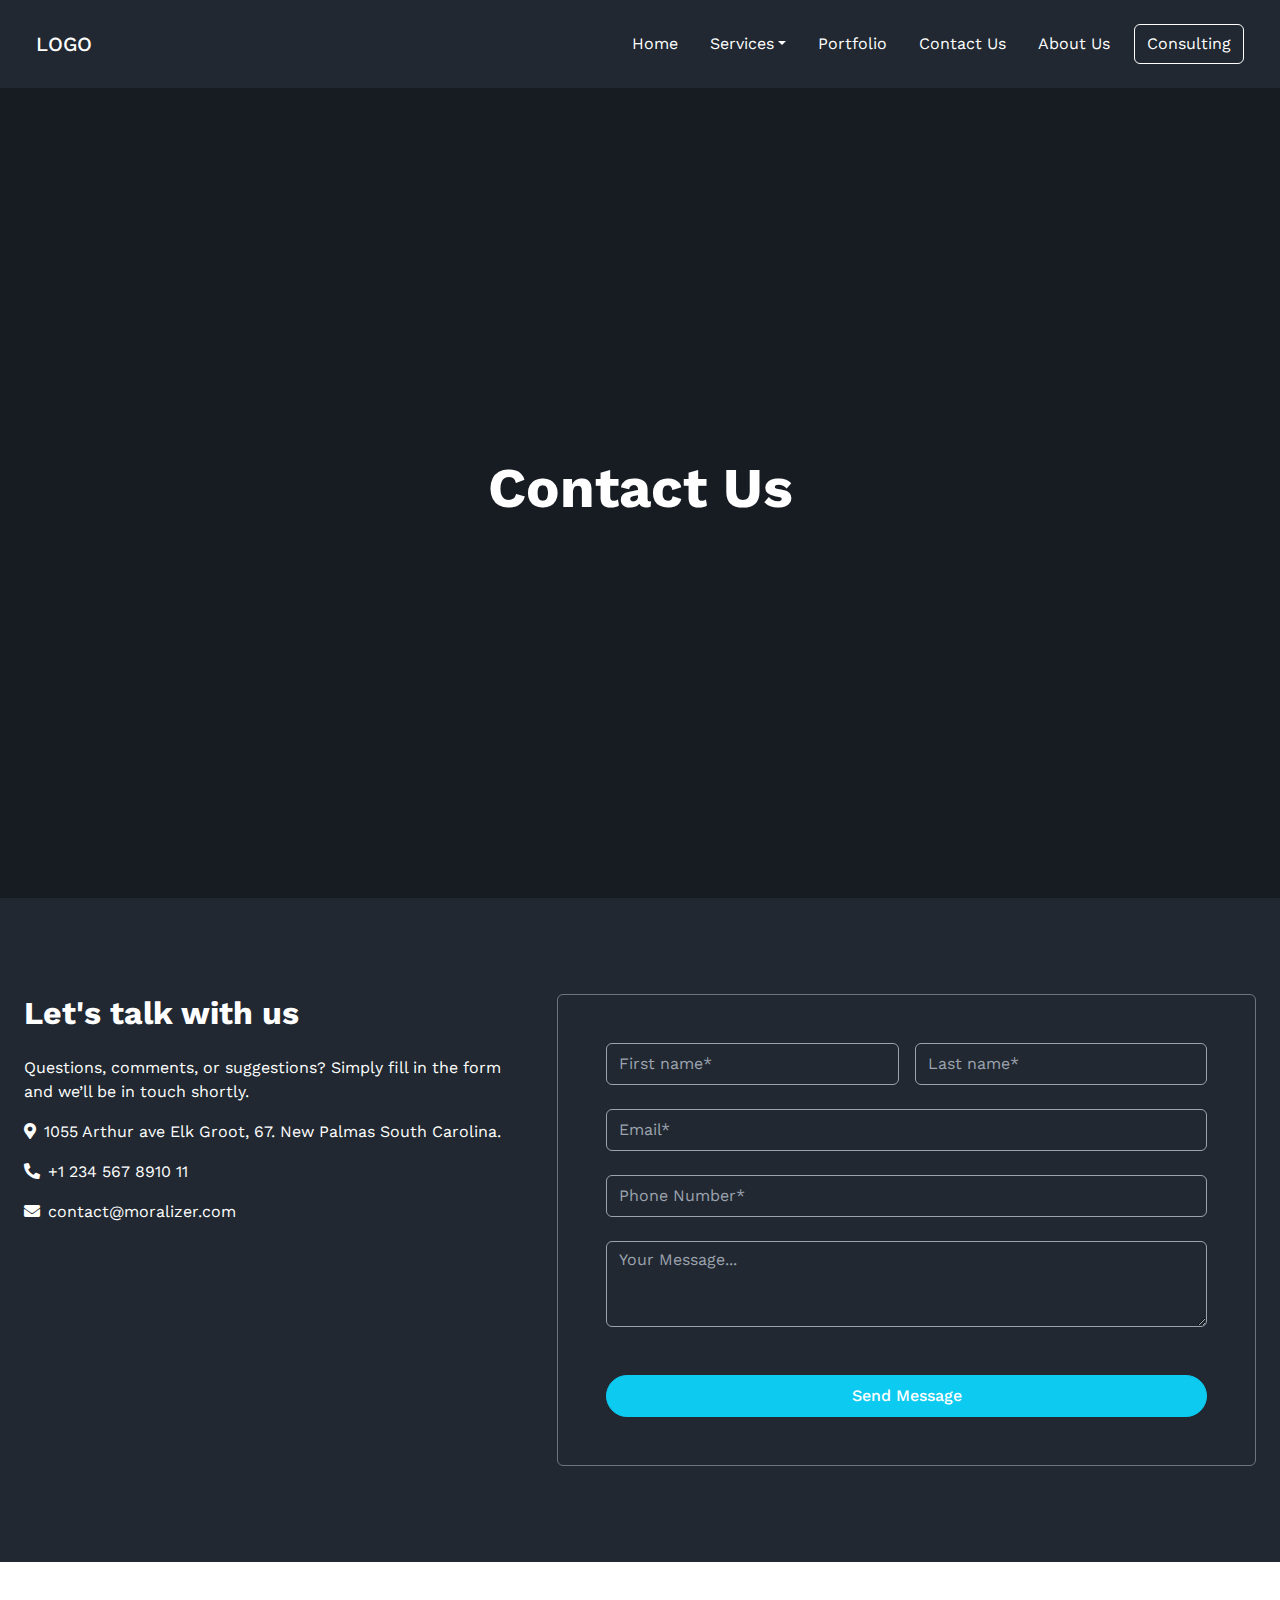
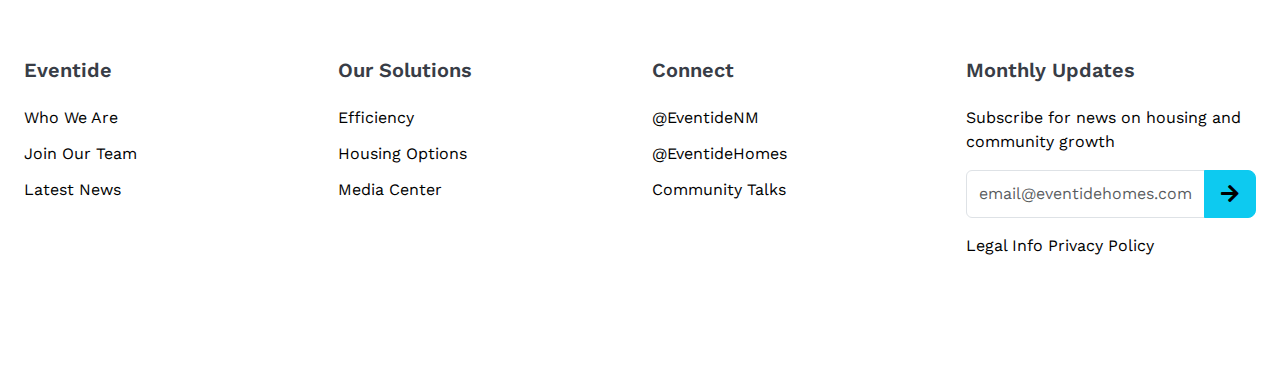
<file: pages/contact-us/contact-us.html>
<!DOCTYPE html>
<html lang="en">
  <head>
    <meta charset="UTF-8" />
    <meta name="viewport" content="width=device-width, initial-scale=1.0" />
    <title>Contact Us</title>
    <!-- font awesome icon cdn -->
    <link href="https://cdnjs.cloudflare.com/ajax/libs/font-awesome/5.13.0/css/all.min.css" rel="stylesheet" />
    <!-- bootstrap css cdn -->
    <link
      href="https://cdn.jsdelivr.net/npm/bootstrap@5.3.3/dist/css/bootstrap.min.css"
      rel="stylesheet"
      integrity="sha384-QWTKZyjpPEjISv5WaRU9OFeRpok6YctnYmDr5pNlyT2bRjXh0JMhjY6hW+ALEwIH"
      crossorigin="anonymous"
    />
    <!-- vanilla css -->
    <link rel="stylesheet" href="/style.css" />
    <link rel="stylesheet" href="/styles/contact-us.css" />
  </head>
  <body>
    <main>
      <!-- navbar section starts -->
      <header class="container-xxl my-lg-3 px-lg-4">
        <nav class="navbar navbar-expand-lg" id="nav-container">
          <div class="container-fluid">
            <a class="navbar-brand text-white fw-medium" href="/index.html">LOGO</a>
            <button
              class="navbar-toggler"
              type="button"
              data-bs-toggle="collapse"
              data-bs-target="#navbarNavDropdown"
              aria-controls="navbarNavDropdown"
              aria-expanded="false"
              aria-label="Toggle navigation"
            >
              <span class="navbar-toggler-icon"></span>
            </button>
            <div class="collapse navbar-collapse justify-content-end text-white" id="navbarNavDropdown">
              <ul class="navbar-nav gap-lg-3">
                <li class="nav-item">
                  <a class="nav-link" aria-current="page" href="/index.html">Home</a>
                </li>
                <li class="nav-item dropdown">
                  <a class="nav-link dropdown-toggle" href="#" role="button" data-bs-toggle="dropdown" aria-expanded="false">Services</a>
                  <ul class="dropdown-menu">
                    <li><a class="dropdown-item" href="/pages/services/including-design.html">Including Design</a></li>
                    <li><a class="dropdown-item" href="/pages/services/construction.html">Construction</a></li>
                    <li><a class="dropdown-item" href="/pages/services//project-management.html">Project Management</a></li>
                    <li><a class="dropdown-item" href="/pages/services//consulting-service.html">Consulting Service</a></li>
                  </ul>
                </li>
                <li class="nav-item">
                  <a class="nav-link" href="#">Portfolio</a>
                </li>
                <li class="nav-item">
                  <a class="nav-link" href="#">Contact Us</a>
                </li>
                <li class="nav-item">
                  <a class="nav-link" href="#">About Us</a>
                </li>
                <button style="width: fit-content" class="btn text-white border-1 border-white">Consulting</button>
              </ul>
            </div>
          </div>
        </nav>
      </header>
      <!-- navbar section ends -->

      <!-- banner section starts -->
      <section>
        <div id="contact-banner">
          <div class="d-flex align-items-center h-100 justify-content-center">
            <h1 class="display-4 fw-bold">Contact Us</h1>
          </div>
        </div>
      </section>
      <!-- navbar section ends -->

      <!-- contact us section starts -->
      <section class="container-xxl custom-py px-lg-4">
        <div class="row gx-5 gy-4">
          <div class="col-12 col-lg-5">
            <h2 class="fw-bold pb-2 pb-lg-3">Let's talk with us</h2>
            <p>Questions, comments, or suggestions? Simply fill in the form and we’ll be in touch shortly.</p>
            <div class="d-flex gap-2">
              <span>
                <i class="fas fa-map-marker-alt"></i>
              </span>
              <p>1055 Arthur ave Elk Groot, 67. New Palmas South Carolina.</p>
            </div>
            <div class="d-flex gap-2 pb-3">
              <span>
                <i class="fas fa-phone-alt"></i>
              </span>
              <a class="text-decoration-none text-white" href="tel:+1 234 567 8910 11">+1 234 567 8910 11</a>
            </div>
            <div class="d-flex gap-2">
              <span>
                <i class="fas fa-envelope"></i>
              </span>
              <a class="text-decoration-none text-white" href="mailto:contact@moralizer.com">contact@moralizer.com</a>
            </div>
          </div>
          <div class="col-12 col-lg-7">
            <div class="border rounded-2 border-secondary p-3 p-lg-5 contact-us">
              <div class="row row-cols-1 row-cols-md-2 mb-3 mb-lg-4 g-3">
                <div class="col">
                  <input type="text" class="form-control py-lg-2" placeholder="First name*" aria-label="First name" />
                </div>
                <div class="col">
                  <input type="text" class="form-control py-lg-2" placeholder="Last name*" aria-label="Last name" />
                </div>
              </div>
              <div class="mb-3 mb-lg-4">
                <input type="email" class="form-control py-lg-2" placeholder="Email*" />
              </div>
              <div class="mb-3 mb-lg-4">
                <input type="number" class="form-control py-lg-2" placeholder="Phone Number*" />
              </div>
              <div class="mb-4 mb-lg-5">
                <textarea class="form-control" placeholder="Your Message..." id="exampleFormControlTextarea1" rows="3"></textarea>
              </div>
              <button class="btn btn-info text-white w-100 rounded-pill py-lg-2 fw-medium">Send Message</button>
            </div>
          </div>
        </div>
      </section>
      <!-- contact us section ends -->

      <!-- footer section starts -->
      <footer id="footer-container">
        <div class="container-xxl custom-py px-lg-4">
          <div class="row gy-3 row-cols-2 row-cols-lg-4 justify-content-between">
            <div class="col">
              <h5 class="fw-semibold mb-4">Eventide</h5>
              <ul class="list-unstyled">
                <li>
                  <a href="#">Who We Are</a>
                </li>
                <li>
                  <a href="#">Join Our Team</a>
                </li>
                <li>
                  <a href="#">Latest News</a>
                </li>
              </ul>
            </div>
            <div class="col">
              <h5 class="fw-semibold mb-4">Our Solutions</h5>
              <ul class="list-unstyled">
                <li>
                  <a href="#">Efficiency</a>
                </li>
                <li>
                  <a href="#"> Housing Options</a>
                </li>
                <li>
                  <a href="#"> Media Center</a>
                </li>
              </ul>
            </div>
            <div class="col">
              <h5 class="fw-semibold mb-4">Connect</h5>
              <ul class="list-unstyled">
                <li>
                  <a href="#">@EventideNM</a>
                </li>
                <li>
                  <a href="#">@EventideHomes</a>
                </li>
                <li>
                  <a href="#">Community Talks</a>
                </li>
              </ul>
            </div>
            <div class="col">
              <h5 class="fw-semibold mb-4">Monthly Updates</h5>
              <p>Subscribe for news on housing and community growth</p>
              <div class="input-group mb-3">
                <input type="text" class="form-control" placeholder="email@eventidehomes.com" aria-label="Recipient's username" aria-describedby="button-addon2" />
                <button class="btn btn-info btn-lg" type="button" id="button-addon2"><i class="fas fa-arrow-right"></i></button>
              </div>
              <p>Legal Info Privacy Policy</p>
            </div>
          </div>
        </div>
      </footer>
      <!-- footer section ends -->
    </main>
    <!-- bootstrap js cdn -->
    <script
      src="https://cdn.jsdelivr.net/npm/bootstrap@5.3.3/dist/js/bootstrap.bundle.min.js"
      integrity="sha384-YvpcrYf0tY3lHB60NNkmXc5s9fDVZLESaAA55NDzOxhy9GkcIdslK1eN7N6jIeHz"
      crossorigin="anonymous"
    ></script>
  </body>
</html>
</file>
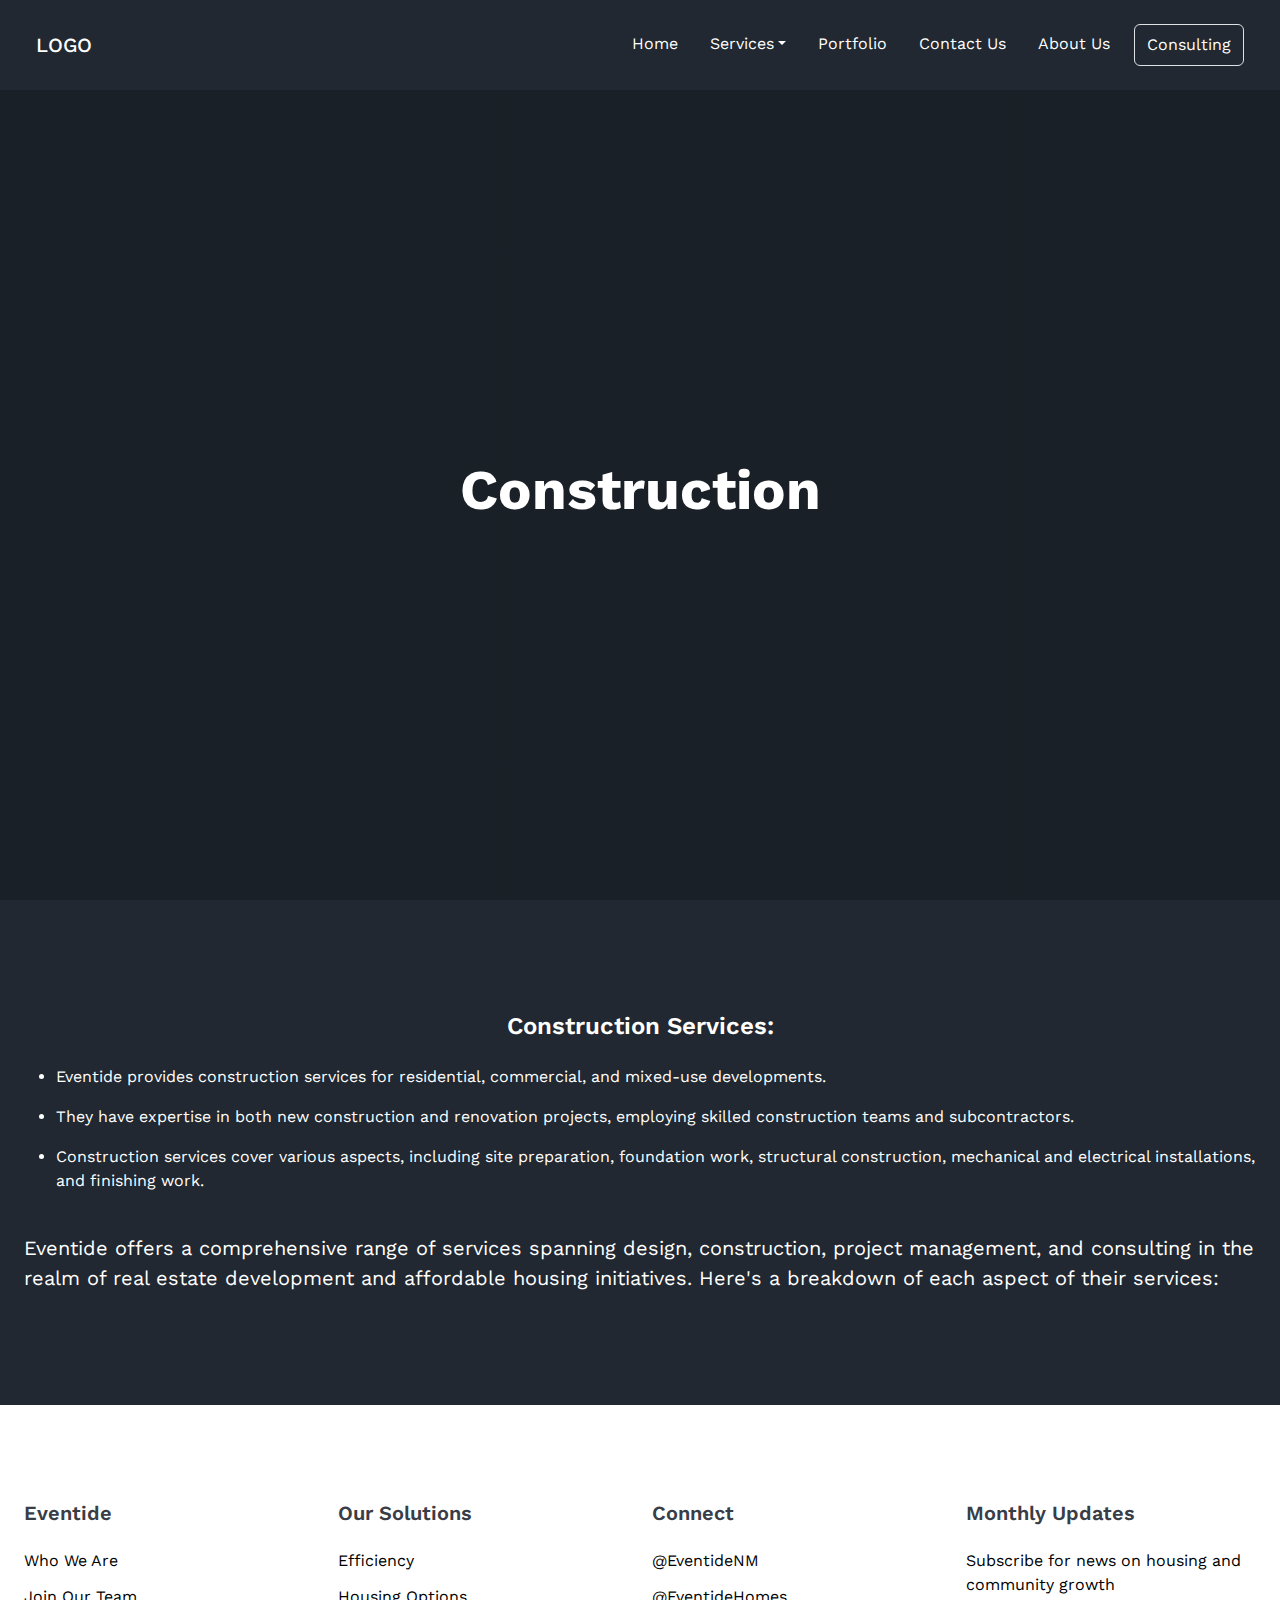
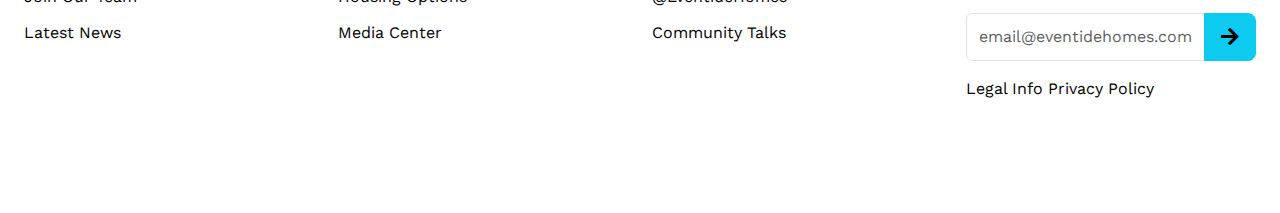
<file: pages/services/construction.html>
<!DOCTYPE html>
<html lang="en">
  <head>
    <meta charset="UTF-8" />
    <meta name="viewport" content="width=device-width, initial-scale=1.0" />
    <title>Services | Construction</title>
    <!-- font awesome icon cdn -->
    <link href="https://cdnjs.cloudflare.com/ajax/libs/font-awesome/5.13.0/css/all.min.css" rel="stylesheet" />
    <!-- bootstrap css cdn -->
    <link
      href="https://cdn.jsdelivr.net/npm/bootstrap@5.3.3/dist/css/bootstrap.min.css"
      rel="stylesheet"
      integrity="sha384-QWTKZyjpPEjISv5WaRU9OFeRpok6YctnYmDr5pNlyT2bRjXh0JMhjY6hW+ALEwIH"
      crossorigin="anonymous"
    />
    <!-- vanilla css -->
    <link rel="stylesheet" href="../../style.css" />
    <link rel="stylesheet" href="../../styles/services.css" />
  </head>
  <body>
    <main>
      <!-- navbar section starts -->
      <header class="container-xxl my-lg-3 px-lg-4">
        <nav class="navbar navbar-expand-lg" id="nav-container">
          <div class="container-fluid">
            <a class="navbar-brand text-white fw-medium" href="../../index.html" id="home-link">LOGO</a>
            <button
              class="navbar-toggler"
              type="button"
              data-bs-toggle="collapse"
              data-bs-target="#navbarNavDropdown"
              aria-controls="navbarNavDropdown"
              aria-expanded="false"
              aria-label="Toggle navigation"
            >
              <span class="navbar-toggler-icon"></span>
            </button>
            <div class="collapse navbar-collapse justify-content-end text-white" id="navbarNavDropdown">
              <ul class="navbar-nav gap-lg-3" id="navbar-nav">
                <li class="nav-item">
                  <a class="nav-link" href="../../index.html" id="home-link">Home</a>
                </li>
                <li class="nav-item dropdown">
                  <a class="nav-link dropdown-toggle" href="#" role="button" data-bs-toggle="dropdown" aria-expanded="false" id="services-link">Services</a>
                  <ul class="dropdown-menu">
                    <li><a class="dropdown-item" href="../../pages/services/including-design.html" id="including-design-link">Including Design</a></li>
                    <li><a class="dropdown-item" href="../../pages/services/construction.html" id="construction-link">Construction</a></li>
                    <li><a class="dropdown-item" href="../../pages/services/project-management.html" id="project-management-link">Project Management</a></li>
                    <li><a class="dropdown-item" href="../../pages/services/consulting-service.html" id="consulting-service-link">Consulting Service</a></li>
                  </ul>
                </li>
                <li class="nav-item">
                  <a class="nav-link" href="../../pages/portfolio/portfolio.html" id="portfolio-link">Portfolio</a>
                </li>
                <li class="nav-item">
                  <a class="nav-link" href="../../pages/contact-us/contact-us.html" id="contact-link">Contact Us</a>
                </li>
                <li class="nav-item">
                  <a class="nav-link" href="../../pages/about-us/about-us.html" id="about-link">About Us</a>
                </li>
                <li class="nav-item border rounded-2 px-1">
                  <a class="nav-link" href="../../pages/contact-us/contact-us.html">Consulting</a>
                </li>
              </ul>
            </div>
          </div>
        </nav>
      </header>
      <!-- navbar section ends -->

      <!-- banner section starts -->
      <section>
        <div id="construction-banner">
          <div class="d-flex align-items-center h-100 justify-content-center">
            <h1 class="display-4 fw-bold">Construction</h1>
          </div>
        </div>
      </section>
      <!-- banner section ends -->

      <!-- services section starts -->
      <section class="container-xxl custom-my px-lg-4">
        <h4 class="text-center pb-1 pb-lg-3 fw-semibold">Construction Services:</h4>
        <ul>
          <li>Eventide provides construction services for residential, commercial, and mixed-use developments.</li>
          <li class="py-1 py-md-2 py-lg-3">They have expertise in both new construction and renovation projects, employing skilled construction teams and subcontractors.</li>
          <li>Construction services cover various aspects, including site preparation, foundation work, structural construction, mechanical and electrical installations, and finishing work.</li>
        </ul>
        <div class="pt-3 pt-lg-4">
          <p class="fs-5">
            Eventide offers a comprehensive range of services spanning design, construction, project management, and consulting in the realm of real estate development and affordable housing
            initiatives. Here's a breakdown of each aspect of their services:
          </p>
        </div>
      </section>
      <!-- services section ends -->

      <!-- footer section starts -->
      <footer id="footer-container">
        <div class="container-xxl custom-py px-lg-4">
          <div class="row gy-3 row-cols-2 row-cols-lg-4 justify-content-between">
            <div class="col">
              <h5 class="fw-semibold mb-4">Eventide</h5>
              <ul class="list-unstyled">
                <li>
                  <a href="#">Who We Are</a>
                </li>
                <li>
                  <a href="#">Join Our Team</a>
                </li>
                <li>
                  <a href="#">Latest News</a>
                </li>
              </ul>
            </div>
            <div class="col">
              <h5 class="fw-semibold mb-4">Our Solutions</h5>
              <ul class="list-unstyled">
                <li>
                  <a href="#">Efficiency</a>
                </li>
                <li>
                  <a href="#"> Housing Options</a>
                </li>
                <li>
                  <a href="#"> Media Center</a>
                </li>
              </ul>
            </div>
            <div class="col">
              <h5 class="fw-semibold mb-4">Connect</h5>
              <ul class="list-unstyled">
                <li>
                  <a href="#">@EventideNM</a>
                </li>
                <li>
                  <a href="#">@EventideHomes</a>
                </li>
                <li>
                  <a href="#">Community Talks</a>
                </li>
              </ul>
            </div>
            <div class="col">
              <h5 class="fw-semibold mb-4">Monthly Updates</h5>
              <p>Subscribe for news on housing and community growth</p>
              <div class="input-group mb-3">
                <input type="text" class="form-control" placeholder="email@eventidehomes.com" aria-label="Recipient's username" aria-describedby="button-addon2" />
                <button class="btn btn-info btn-lg" type="button" id="button-addon2"><i class="fas fa-arrow-right"></i></button>
              </div>
              <p>Legal Info Privacy Policy</p>
            </div>
          </div>
        </div>
      </footer>
      <!-- footer section ends -->
    </main>
    <!-- bootstrap js cdn -->
    <script
      src="https://cdn.jsdelivr.net/npm/bootstrap@5.3.3/dist/js/bootstrap.bundle.min.js"
      integrity="sha384-YvpcrYf0tY3lHB60NNkmXc5s9fDVZLESaAA55NDzOxhy9GkcIdslK1eN7N6jIeHz"
      crossorigin="anonymous"
    ></script>
    <script src="../../scripts/routing.js"></script>
  </body>
</html>
</file>
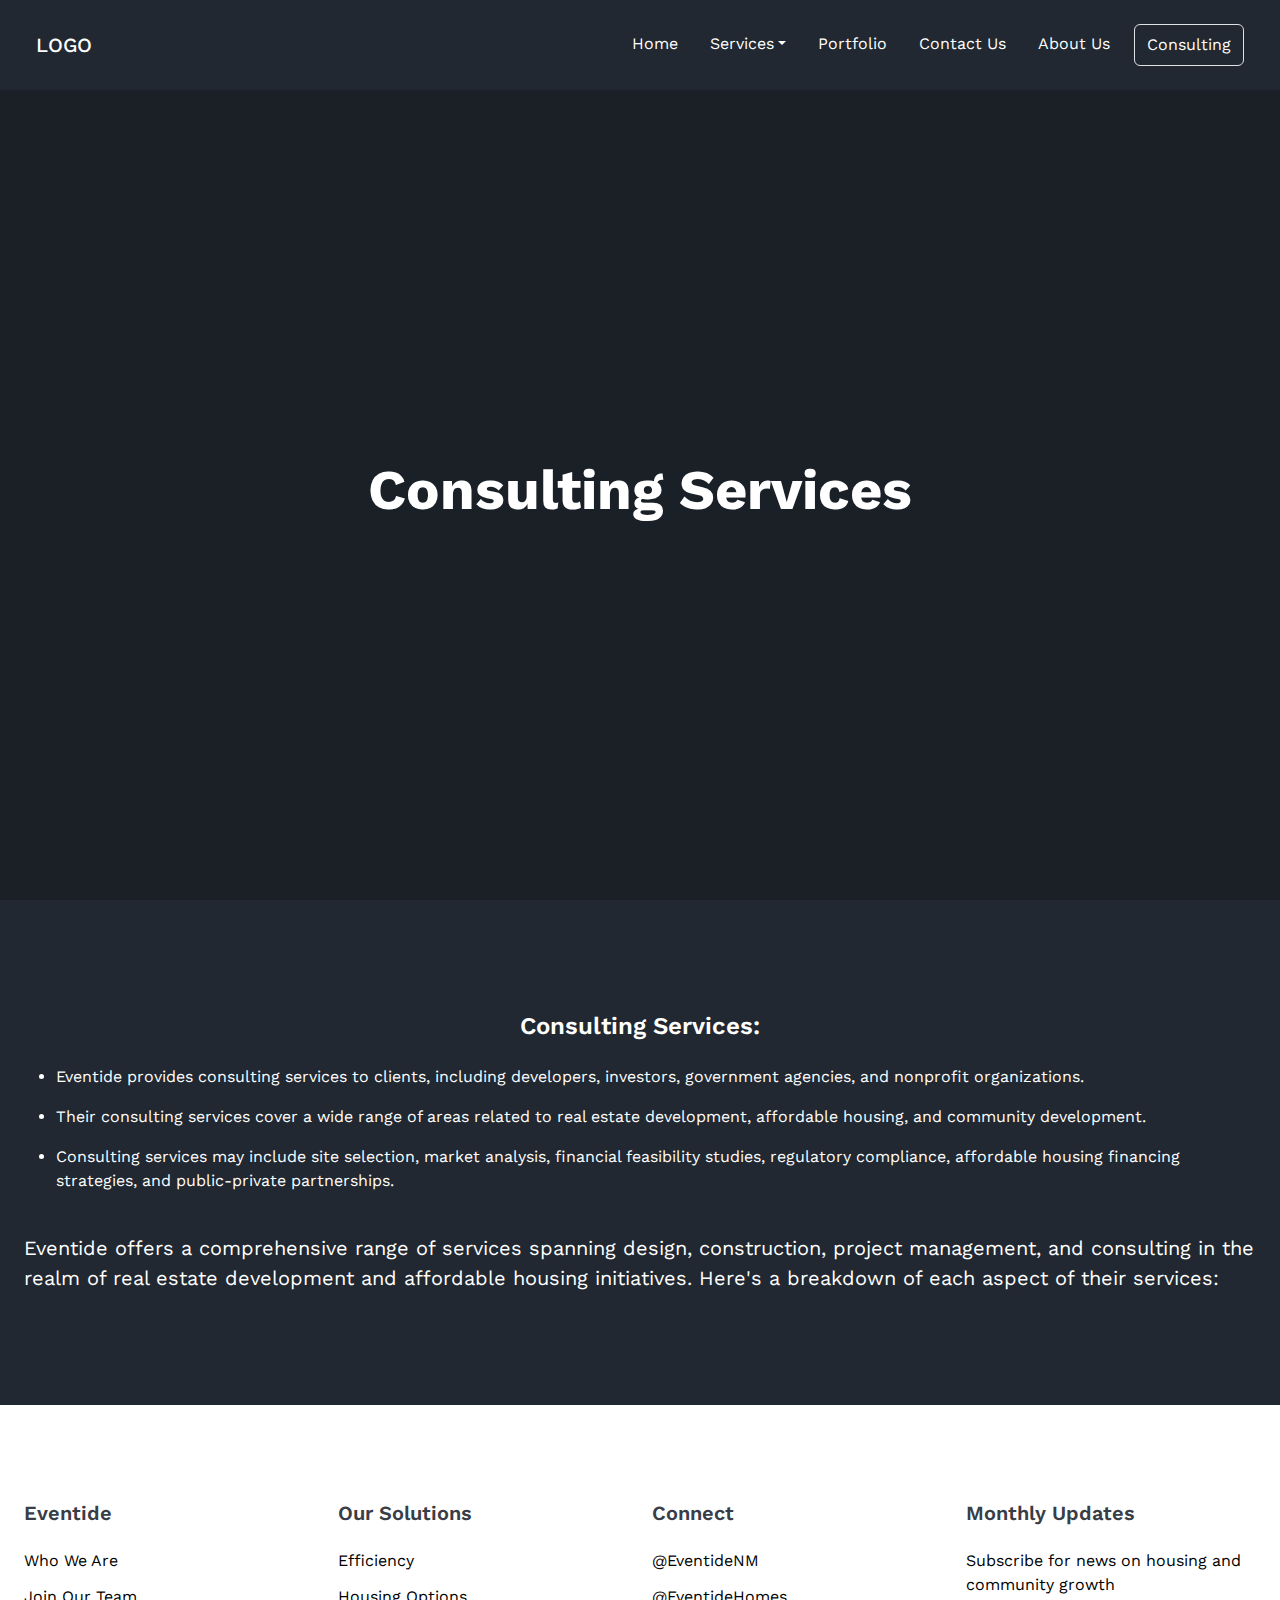
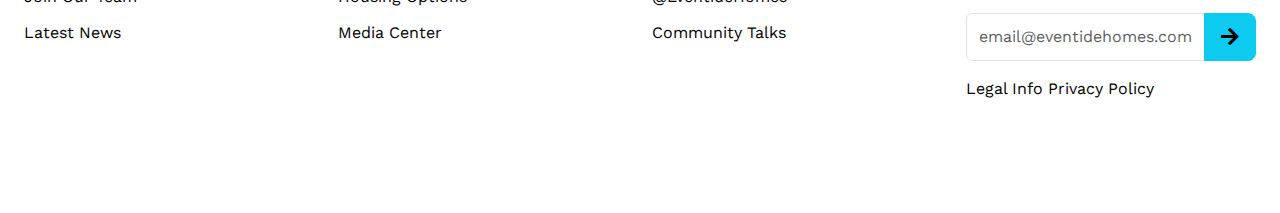
<file: pages/services/consulting-service.html>
<!DOCTYPE html>
<html lang="en">
  <head>
    <meta charset="UTF-8" />
    <meta name="viewport" content="width=device-width, initial-scale=1.0" />
    <title>Services | Consulting</title>
    <!-- font awesome icon cdn -->
    <link href="https://cdnjs.cloudflare.com/ajax/libs/font-awesome/5.13.0/css/all.min.css" rel="stylesheet" />
    <!-- bootstrap css cdn -->
    <link
      href="https://cdn.jsdelivr.net/npm/bootstrap@5.3.3/dist/css/bootstrap.min.css"
      rel="stylesheet"
      integrity="sha384-QWTKZyjpPEjISv5WaRU9OFeRpok6YctnYmDr5pNlyT2bRjXh0JMhjY6hW+ALEwIH"
      crossorigin="anonymous"
    />
    <!-- vanilla css -->
    <link rel="stylesheet" href="../../style.css" />
    <link rel="stylesheet" href="../../styles/services.css" />
  </head>
  <body>
    <main>
      <!-- navbar section starts -->
      <header class="container-xxl my-lg-3 px-lg-4">
        <nav class="navbar navbar-expand-lg" id="nav-container">
          <div class="container-fluid">
            <a class="navbar-brand text-white fw-medium" href="../../index.html" id="home-link">LOGO</a>
            <button
              class="navbar-toggler"
              type="button"
              data-bs-toggle="collapse"
              data-bs-target="#navbarNavDropdown"
              aria-controls="navbarNavDropdown"
              aria-expanded="false"
              aria-label="Toggle navigation"
            >
              <span class="navbar-toggler-icon"></span>
            </button>
            <div class="collapse navbar-collapse justify-content-end text-white" id="navbarNavDropdown">
              <ul class="navbar-nav gap-lg-3" id="navbar-nav">
                <li class="nav-item">
                  <a class="nav-link" href="../../index.html" id="home-link">Home</a>
                </li>
                <li class="nav-item dropdown">
                  <a class="nav-link dropdown-toggle" href="#" role="button" data-bs-toggle="dropdown" aria-expanded="false" id="services-link">Services</a>
                  <ul class="dropdown-menu">
                    <li><a class="dropdown-item" href="../../pages/services/including-design.html" id="including-design-link">Including Design</a></li>
                    <li><a class="dropdown-item" href="../../pages/services/construction.html" id="construction-link">Construction</a></li>
                    <li><a class="dropdown-item" href="../../pages/services/project-management.html" id="project-management-link">Project Management</a></li>
                    <li><a class="dropdown-item" href="../../pages/services/consulting-service.html" id="consulting-service-link">Consulting Service</a></li>
                  </ul>
                </li>
                <li class="nav-item">
                  <a class="nav-link" href="../../pages/portfolio/portfolio.html" id="portfolio-link">Portfolio</a>
                </li>
                <li class="nav-item">
                  <a class="nav-link" href="../../pages/contact-us/contact-us.html" id="contact-link">Contact Us</a>
                </li>
                <li class="nav-item">
                  <a class="nav-link" href="../../pages/about-us/about-us.html" id="about-link">About Us</a>
                </li>
                <li class="nav-item border rounded-2 px-1">
                  <a class="nav-link" href="../../pages/contact-us/contact-us.html">Consulting</a>
                </li>
              </ul>
            </div>
          </div>
        </nav>
      </header>
      <!-- navbar section ends -->

      <!-- banner section starts -->
      <section>
        <div id="consulting-banner">
          <div class="d-flex align-items-center h-100 justify-content-center">
            <h1 class="display-4 fw-bold">Consulting Services</h1>
          </div>
        </div>
      </section>
      <!-- banner section ends -->

      <!-- services section starts -->
      <section class="container-xxl custom-my px-lg-4">
        <h4 class="text-center pb-1 pb-lg-3 fw-semibold">Consulting Services:</h4>
        <ul>
          <li>Eventide provides consulting services to clients, including developers, investors, government agencies, and nonprofit organizations.</li>
          <li class="py-1 py-md-2 py-lg-3">Their consulting services cover a wide range of areas related to real estate development, affordable housing, and community development.</li>
          <li>
            Consulting services may include site selection, market analysis, financial feasibility studies, regulatory compliance, affordable housing financing strategies, and public-private
            partnerships.
          </li>
        </ul>
        <div class="pt-3 pt-lg-4">
          <p class="fs-5">
            Eventide offers a comprehensive range of services spanning design, construction, project management, and consulting in the realm of real estate development and affordable housing
            initiatives. Here's a breakdown of each aspect of their services:
          </p>
        </div>
      </section>
      <!-- services section ends -->

      <!-- footer section starts -->
      <footer id="footer-container">
        <div class="container-xxl custom-py px-lg-4">
          <div class="row gy-3 row-cols-2 row-cols-lg-4 justify-content-between">
            <div class="col">
              <h5 class="fw-semibold mb-4">Eventide</h5>
              <ul class="list-unstyled">
                <li>
                  <a href="#">Who We Are</a>
                </li>
                <li>
                  <a href="#">Join Our Team</a>
                </li>
                <li>
                  <a href="#">Latest News</a>
                </li>
              </ul>
            </div>
            <div class="col">
              <h5 class="fw-semibold mb-4">Our Solutions</h5>
              <ul class="list-unstyled">
                <li>
                  <a href="#">Efficiency</a>
                </li>
                <li>
                  <a href="#"> Housing Options</a>
                </li>
                <li>
                  <a href="#"> Media Center</a>
                </li>
              </ul>
            </div>
            <div class="col">
              <h5 class="fw-semibold mb-4">Connect</h5>
              <ul class="list-unstyled">
                <li>
                  <a href="#">@EventideNM</a>
                </li>
                <li>
                  <a href="#">@EventideHomes</a>
                </li>
                <li>
                  <a href="#">Community Talks</a>
                </li>
              </ul>
            </div>
            <div class="col">
              <h5 class="fw-semibold mb-4">Monthly Updates</h5>
              <p>Subscribe for news on housing and community growth</p>
              <div class="input-group mb-3">
                <input type="text" class="form-control" placeholder="email@eventidehomes.com" aria-label="Recipient's username" aria-describedby="button-addon2" />
                <button class="btn btn-info btn-lg" type="button" id="button-addon2"><i class="fas fa-arrow-right"></i></button>
              </div>
              <p>Legal Info Privacy Policy</p>
            </div>
          </div>
        </div>
      </footer>
      <!-- footer section ends -->
    </main>
    <!-- bootstrap js cdn -->
    <script
      src="https://cdn.jsdelivr.net/npm/bootstrap@5.3.3/dist/js/bootstrap.bundle.min.js"
      integrity="sha384-YvpcrYf0tY3lHB60NNkmXc5s9fDVZLESaAA55NDzOxhy9GkcIdslK1eN7N6jIeHz"
      crossorigin="anonymous"
    ></script>
    <script src="../../scripts/routing.js"></script>
  </body>
</html>
</file>
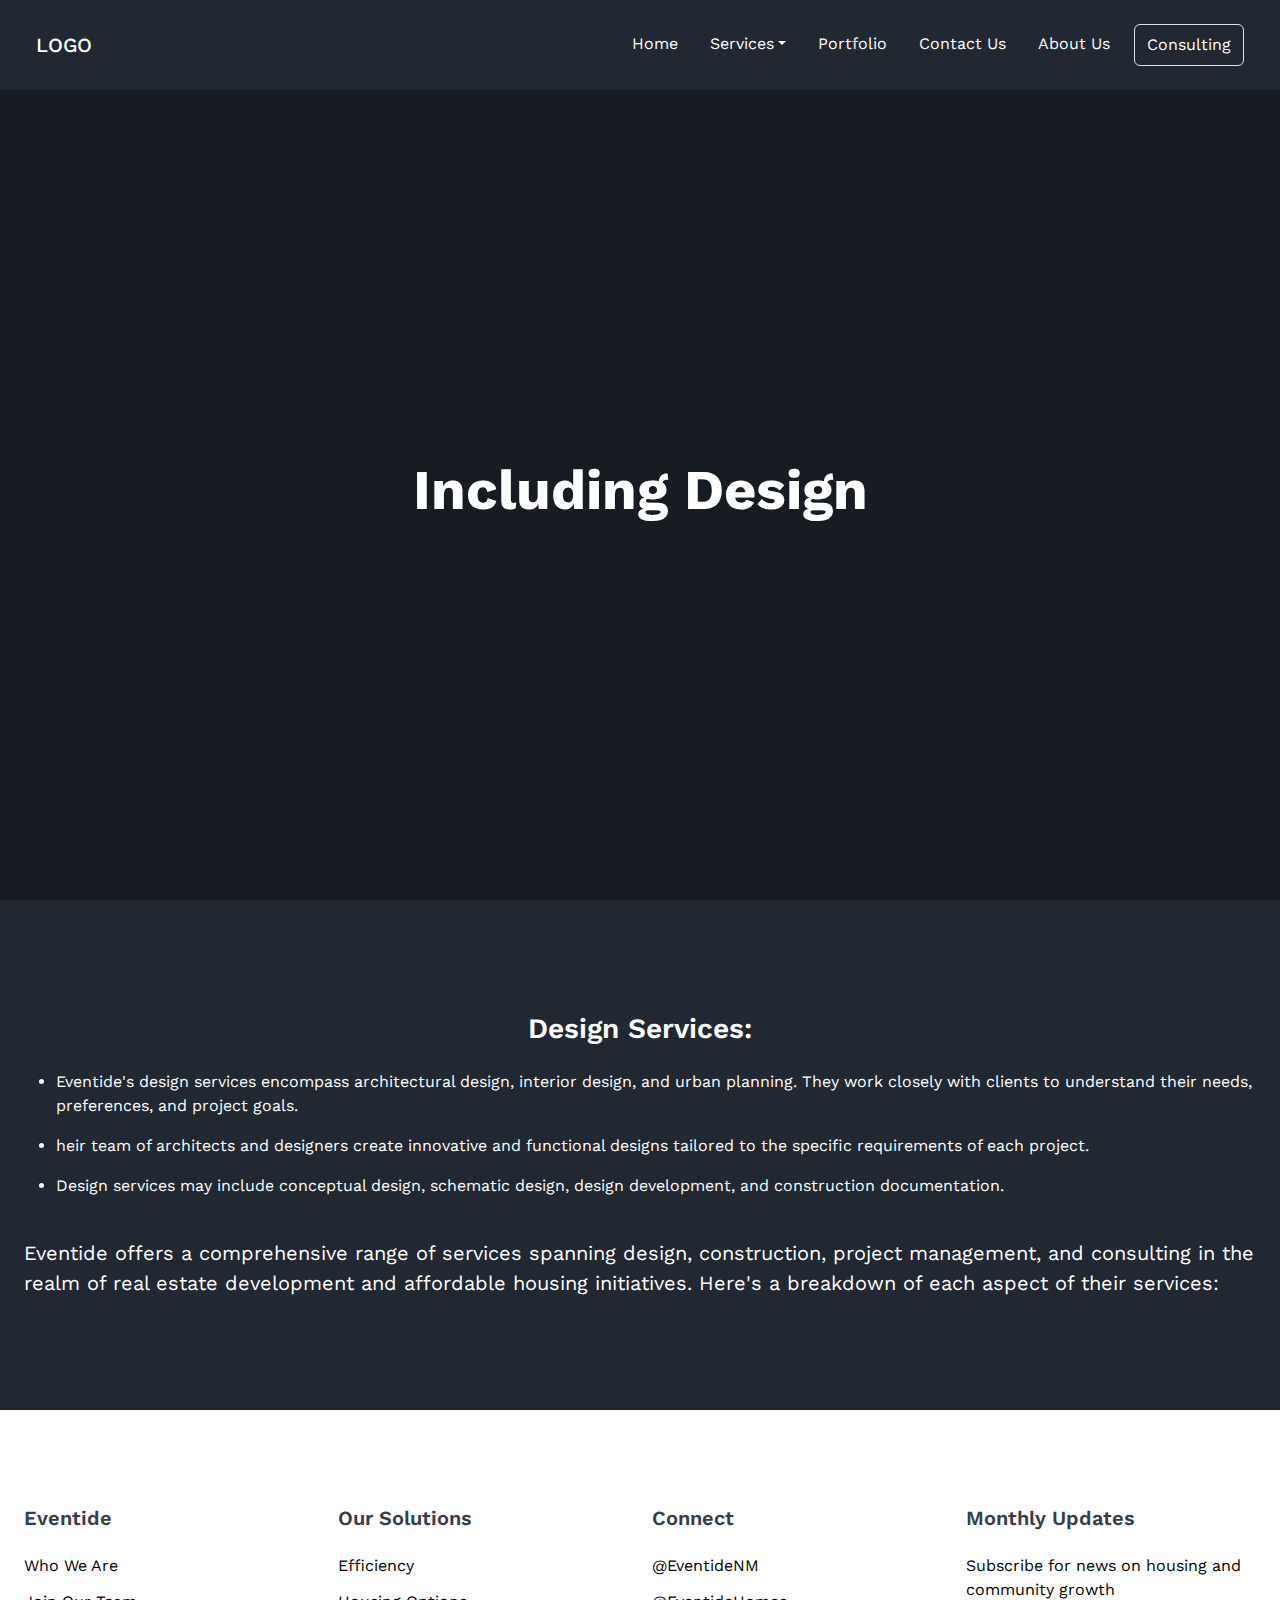
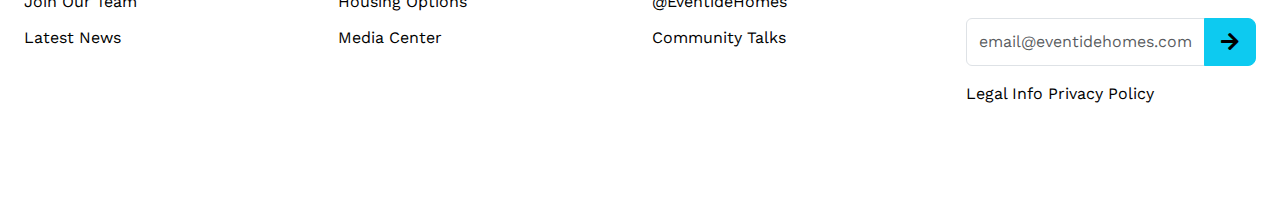
<file: pages/services/including-design.html>
<!DOCTYPE html>
<html lang="en">
  <head>
    <meta charset="UTF-8" />
    <meta name="viewport" content="width=device-width, initial-scale=1.0" />
    <title>Services | Including design</title>
    <!-- font awesome icon cdn -->
    <link href="https://cdnjs.cloudflare.com/ajax/libs/font-awesome/5.13.0/css/all.min.css" rel="stylesheet" />
    <!-- bootstrap css cdn -->
    <link
      href="https://cdn.jsdelivr.net/npm/bootstrap@5.3.3/dist/css/bootstrap.min.css"
      rel="stylesheet"
      integrity="sha384-QWTKZyjpPEjISv5WaRU9OFeRpok6YctnYmDr5pNlyT2bRjXh0JMhjY6hW+ALEwIH"
      crossorigin="anonymous"
    />
    <!-- vanilla css -->
    <link rel="stylesheet" href="../../style.css" />
    <link rel="stylesheet" href="../../styles/services.css" />
  </head>
  <body>
    <main>
      <!-- navbar section starts -->
      <header class="container-xxl my-lg-3 px-lg-4">
        <nav class="navbar navbar-expand-lg" id="nav-container">
          <div class="container-fluid">
            <a class="navbar-brand text-white fw-medium" href="../../index.html" id="home-link">LOGO</a>
            <button
              class="navbar-toggler"
              type="button"
              data-bs-toggle="collapse"
              data-bs-target="#navbarNavDropdown"
              aria-controls="navbarNavDropdown"
              aria-expanded="false"
              aria-label="Toggle navigation"
            >
              <span class="navbar-toggler-icon"></span>
            </button>
            <div class="collapse navbar-collapse justify-content-end text-white" id="navbarNavDropdown">
              <ul class="navbar-nav gap-lg-3" id="navbar-nav">
                <li class="nav-item">
                  <a class="nav-link" href="../../index.html" id="home-link">Home</a>
                </li>
                <li class="nav-item dropdown">
                  <a class="nav-link dropdown-toggle" href="#" role="button" data-bs-toggle="dropdown" aria-expanded="false" id="services-link">Services</a>
                  <ul class="dropdown-menu">
                    <li><a class="dropdown-item" href="../../pages/services/including-design.html" id="including-design-link">Including Design</a></li>
                    <li><a class="dropdown-item" href="../../pages/services/construction.html" id="construction-link">Construction</a></li>
                    <li><a class="dropdown-item" href="../../pages/services/project-management.html" id="project-management-link">Project Management</a></li>
                    <li><a class="dropdown-item" href="../../pages/services/consulting-service.html" id="consulting-service-link">Consulting Service</a></li>
                  </ul>
                </li>
                <li class="nav-item">
                  <a class="nav-link" href="../../pages/portfolio/portfolio.html" id="portfolio-link">Portfolio</a>
                </li>
                <li class="nav-item">
                  <a class="nav-link" href="../../pages/contact-us/contact-us.html" id="contact-link">Contact Us</a>
                </li>
                <li class="nav-item">
                  <a class="nav-link" href="../../pages/about-us/about-us.html" id="about-link">About Us</a>
                </li>
                <li class="nav-item border rounded-2 px-1">
                  <a class="nav-link" href="../../pages/contact-us/contact-us.html">Consulting</a>
                </li>
              </ul>
            </div>
          </div>
        </nav>
      </header>
      <!-- navbar section ends -->

      <!-- banner section starts -->
      <section>
        <div id="design-banner">
          <div class="d-flex align-items-center h-100 justify-content-center">
            <h1 class="display-4 fw-bold">Including Design</h1>
          </div>
        </div>
      </section>
      <!-- banner section ends -->

      <!-- services section starts -->
      <section class="container-xxl custom-my px-lg-4">
        <h3 class="text-center pb-1 pb-lg-3 fw-semibold">Design Services:</h3>
        <ul>
          <li>
            Eventide's design services encompass architectural design, interior design, and urban planning. They work closely with clients to understand their needs, preferences, and project goals.
          </li>
          <li class="py-1 py-md-2 py-lg-3">heir team of architects and designers create innovative and functional designs tailored to the specific requirements of each project.</li>
          <li>Design services may include conceptual design, schematic design, design development, and construction documentation.</li>
        </ul>
        <div class="pt-3 pt-lg-4">
          <p class="fs-5">
            Eventide offers a comprehensive range of services spanning design, construction, project management, and consulting in the realm of real estate development and affordable housing
            initiatives. Here's a breakdown of each aspect of their services:
          </p>
        </div>
      </section>
      <!-- services section ends -->

      <!-- footer section starts -->
      <footer id="footer-container">
        <div class="container-xxl custom-py px-lg-4">
          <div class="row gy-3 row-cols-2 row-cols-lg-4 justify-content-between">
            <div class="col">
              <h5 class="fw-semibold mb-4">Eventide</h5>
              <ul class="list-unstyled">
                <li>
                  <a href="#">Who We Are</a>
                </li>
                <li>
                  <a href="#">Join Our Team</a>
                </li>
                <li>
                  <a href="#">Latest News</a>
                </li>
              </ul>
            </div>
            <div class="col">
              <h5 class="fw-semibold mb-4">Our Solutions</h5>
              <ul class="list-unstyled">
                <li>
                  <a href="#">Efficiency</a>
                </li>
                <li>
                  <a href="#"> Housing Options</a>
                </li>
                <li>
                  <a href="#"> Media Center</a>
                </li>
              </ul>
            </div>
            <div class="col">
              <h5 class="fw-semibold mb-4">Connect</h5>
              <ul class="list-unstyled">
                <li>
                  <a href="#">@EventideNM</a>
                </li>
                <li>
                  <a href="#">@EventideHomes</a>
                </li>
                <li>
                  <a href="#">Community Talks</a>
                </li>
              </ul>
            </div>
            <div class="col">
              <h5 class="fw-semibold mb-4">Monthly Updates</h5>
              <p>Subscribe for news on housing and community growth</p>
              <div class="input-group mb-3">
                <input type="text" class="form-control" placeholder="email@eventidehomes.com" aria-label="Recipient's username" aria-describedby="button-addon2" />
                <button class="btn btn-info btn-lg" type="button" id="button-addon2"><i class="fas fa-arrow-right"></i></button>
              </div>
              <p>Legal Info Privacy Policy</p>
            </div>
          </div>
        </div>
      </footer>
      <!-- footer section ends -->
    </main>
    <!-- bootstrap js cdn -->
    <script
      src="https://cdn.jsdelivr.net/npm/bootstrap@5.3.3/dist/js/bootstrap.bundle.min.js"
      integrity="sha384-YvpcrYf0tY3lHB60NNkmXc5s9fDVZLESaAA55NDzOxhy9GkcIdslK1eN7N6jIeHz"
      crossorigin="anonymous"
    ></script>
    <script src="../../scripts/routing.js"></script>
  </body>
</html>
</file>
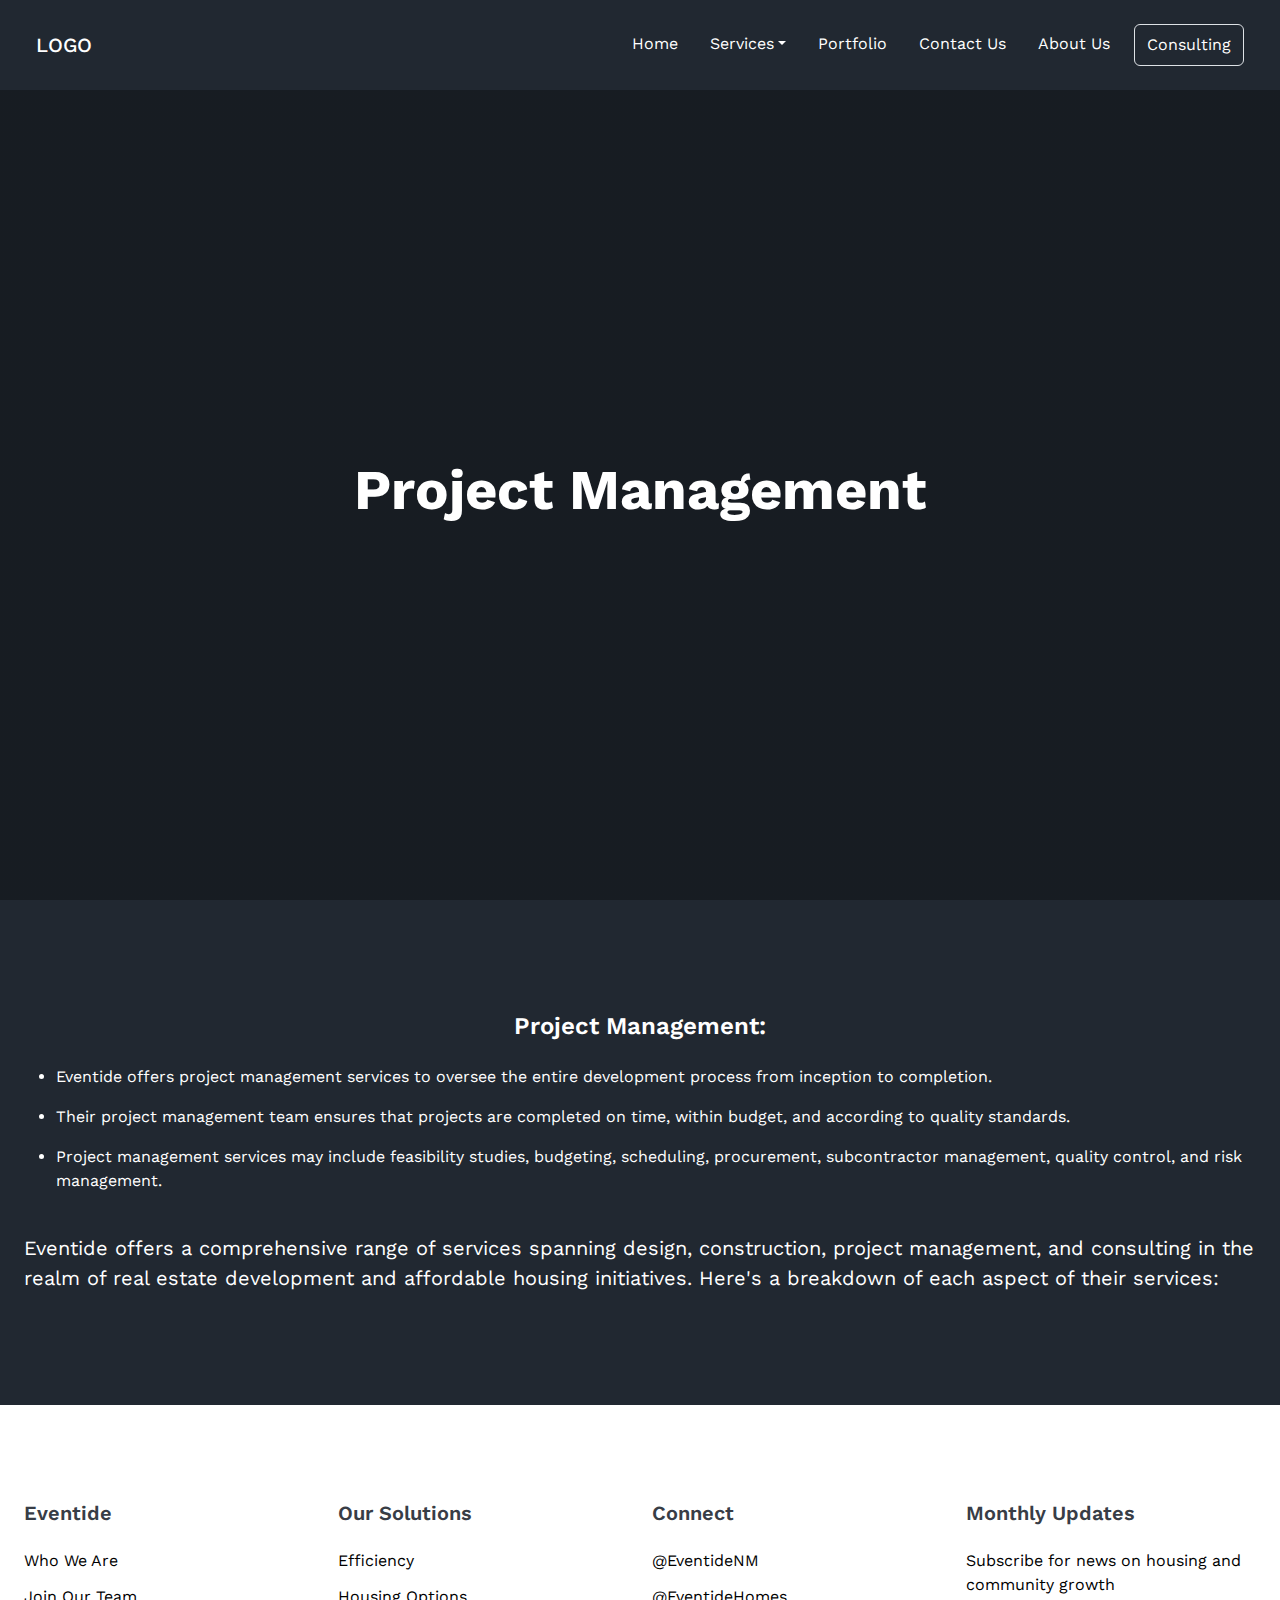
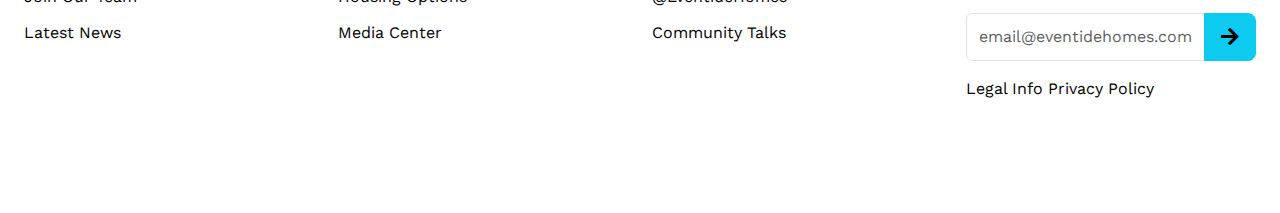
<file: pages/services/project-management.html>
<!DOCTYPE html>
<html lang="en">
  <head>
    <meta charset="UTF-8" />
    <meta name="viewport" content="width=device-width, initial-scale=1.0" />
    <title>Services | Project Management</title>
    <!-- font awesome icon cdn -->
    <link href="https://cdnjs.cloudflare.com/ajax/libs/font-awesome/5.13.0/css/all.min.css" rel="stylesheet" />
    <!-- bootstrap css cdn -->
    <link
      href="https://cdn.jsdelivr.net/npm/bootstrap@5.3.3/dist/css/bootstrap.min.css"
      rel="stylesheet"
      integrity="sha384-QWTKZyjpPEjISv5WaRU9OFeRpok6YctnYmDr5pNlyT2bRjXh0JMhjY6hW+ALEwIH"
      crossorigin="anonymous"
    />
    <!-- vanilla css -->
    <link rel="stylesheet" href="../../style.css" />
    <link rel="stylesheet" href="../../styles/services.css" />
  </head>
  <body>
    <main>
      <!-- navbar section starts -->
      <header class="container-xxl my-lg-3 px-lg-4">
        <nav class="navbar navbar-expand-lg" id="nav-container">
          <div class="container-fluid">
            <a class="navbar-brand text-white fw-medium" href="../../index.html" id="home-link">LOGO</a>
            <button
              class="navbar-toggler"
              type="button"
              data-bs-toggle="collapse"
              data-bs-target="#navbarNavDropdown"
              aria-controls="navbarNavDropdown"
              aria-expanded="false"
              aria-label="Toggle navigation"
            >
              <span class="navbar-toggler-icon"></span>
            </button>
            <div class="collapse navbar-collapse justify-content-end text-white" id="navbarNavDropdown">
              <ul class="navbar-nav gap-lg-3" id="navbar-nav">
                <li class="nav-item">
                  <a class="nav-link" href="../../index.html" id="home-link">Home</a>
                </li>
                <li class="nav-item dropdown">
                  <a class="nav-link dropdown-toggle" href="#" role="button" data-bs-toggle="dropdown" aria-expanded="false" id="services-link">Services</a>
                  <ul class="dropdown-menu">
                    <li><a class="dropdown-item" href="../../pages/services/including-design.html" id="including-design-link">Including Design</a></li>
                    <li><a class="dropdown-item" href="../../pages/services/construction.html" id="construction-link">Construction</a></li>
                    <li><a class="dropdown-item" href="../../pages/services/project-management.html" id="project-management-link">Project Management</a></li>
                    <li><a class="dropdown-item" href="../../pages/services/consulting-service.html" id="consulting-service-link">Consulting Service</a></li>
                  </ul>
                </li>
                <li class="nav-item">
                  <a class="nav-link" href="../../pages/portfolio/portfolio.html" id="portfolio-link">Portfolio</a>
                </li>
                <li class="nav-item">
                  <a class="nav-link" href="../../pages/contact-us/contact-us.html" id="contact-link">Contact Us</a>
                </li>
                <li class="nav-item">
                  <a class="nav-link" href="../../pages/about-us/about-us.html" id="about-link">About Us</a>
                </li>
                <li class="nav-item border rounded-2 px-1">
                  <a class="nav-link" href="../../pages/contact-us/contact-us.html">Consulting</a>
                </li>
              </ul>
            </div>
          </div>
        </nav>
      </header>
      <!-- navbar section ends -->

      <!-- banner section starts -->
      <section>
        <div id="management-banner">
          <div class="d-flex align-items-center h-100 justify-content-center">
            <h1 class="display-4 fw-bold">Project Management</h1>
          </div>
        </div>
      </section>
      <!-- banner section ends -->

      <!-- services section starts -->
      <section class="container-xxl custom-my px-lg-4">
        <h4 class="text-center pb-1 pb-lg-3 fw-semibold">Project Management:</h4>
        <ul>
          <li>Eventide offers project management services to oversee the entire development process from inception to completion.</li>
          <li class="py-1 py-md-2 py-lg-3">Their project management team ensures that projects are completed on time, within budget, and according to quality standards.</li>
          <li>Project management services may include feasibility studies, budgeting, scheduling, procurement, subcontractor management, quality control, and risk management.</li>
        </ul>
        <div class="pt-3 pt-lg-4">
          <p class="fs-5">
            Eventide offers a comprehensive range of services spanning design, construction, project management, and consulting in the realm of real estate development and affordable housing
            initiatives. Here's a breakdown of each aspect of their services:
          </p>
        </div>
      </section>
      <!-- services section ends -->

      <!-- footer section starts -->
      <footer id="footer-container">
        <div class="container-xxl custom-py px-lg-4">
          <div class="row gy-3 row-cols-2 row-cols-lg-4 justify-content-between">
            <div class="col">
              <h5 class="fw-semibold mb-4">Eventide</h5>
              <ul class="list-unstyled">
                <li>
                  <a href="#">Who We Are</a>
                </li>
                <li>
                  <a href="#">Join Our Team</a>
                </li>
                <li>
                  <a href="#">Latest News</a>
                </li>
              </ul>
            </div>
            <div class="col">
              <h5 class="fw-semibold mb-4">Our Solutions</h5>
              <ul class="list-unstyled">
                <li>
                  <a href="#">Efficiency</a>
                </li>
                <li>
                  <a href="#"> Housing Options</a>
                </li>
                <li>
                  <a href="#"> Media Center</a>
                </li>
              </ul>
            </div>
            <div class="col">
              <h5 class="fw-semibold mb-4">Connect</h5>
              <ul class="list-unstyled">
                <li>
                  <a href="#">@EventideNM</a>
                </li>
                <li>
                  <a href="#">@EventideHomes</a>
                </li>
                <li>
                  <a href="#">Community Talks</a>
                </li>
              </ul>
            </div>
            <div class="col">
              <h5 class="fw-semibold mb-4">Monthly Updates</h5>
              <p>Subscribe for news on housing and community growth</p>
              <div class="input-group mb-3">
                <input type="text" class="form-control" placeholder="email@eventidehomes.com" aria-label="Recipient's username" aria-describedby="button-addon2" />
                <button class="btn btn-info btn-lg" type="button" id="button-addon2"><i class="fas fa-arrow-right"></i></button>
              </div>
              <p>Legal Info Privacy Policy</p>
            </div>
          </div>
        </div>
      </footer>
      <!-- footer section ends -->
    </main>
    <!-- bootstrap js cdn -->
    <script
      src="https://cdn.jsdelivr.net/npm/bootstrap@5.3.3/dist/js/bootstrap.bundle.min.js"
      integrity="sha384-YvpcrYf0tY3lHB60NNkmXc5s9fDVZLESaAA55NDzOxhy9GkcIdslK1eN7N6jIeHz"
      crossorigin="anonymous"
    ></script>
    <script src="../../scripts/routing.js"></script>
  </body>
</html>
</file>
<file: style.css>
/* work sans google font */
@import url("https://fonts.googleapis.com/css2?family=Work+Sans:ital,wght@0,100..900;1,100..900&display=swap");

:root {
  --primary-bg-color: #212831;
  --secondary-bg-color: #383d46;
  --black: #000;
  --white: #fff;
  --light: #9ca3af;
}

body {
  background-color: var(--primary-bg-color);
  color: var(--white);
  font-family: "Work Sans", sans-serif;
}

.navbar-toggler {
  background-color: var(--white);
}

/* ------- common style starts ------- */
.my-btn-outline {
  border: 1px solid var(--white);
  background-color: transparent;
  color: var(--white);
  padding: 10px 30px;
  border-radius: 5px;
}
@media only screen and (min-width: 992px) {
  .my-btn-outline {
    padding: 15px 40px;
    border-radius: 5px;
    font-weight: 500;
    font-size: 20px;
  }
}

/* custom margin */
.custom-my {
  margin-block: 3rem;
}
@media only screen and (min-width: 992px) {
  .custom-my {
    margin-block: 5rem;
  }
}
@media only screen and (min-width: 1200px) {
  .custom-my {
    margin-block: 7rem;
  }
}
/* custom padding */
.custom-py {
  padding-block: 3rem;
}
@media only screen and (min-width: 992px) {
  .custom-py {
    padding-block: 4rem;
  }
}
@media only screen and (min-width: 1200px) {
  .custom-py {
    padding-block: 6rem;
  }
}
/* ------- common style ends ------- */

/* ------- navbar section style starts ------- */
#nav-container li a {
  color: var(--white);
}

#nav-container .dropdown-menu {
  background-color: var(--secondary-bg-color);
}

#nav-container .dropdown-item:hover {
  background-color: transparent;
}
/* ------- navbar section style ends ------- */

/* ------- banner section style starts ------- */
.banner-img-1 {
  background-image: url(https://img.freepik.com/free-photo/shiny-night-city_1127-8.jpg?t=st=1715628254~exp=1715631854~hmac=284d57db70719421a50064b3a6e20e3d1b5bdbbe9b80d364b5c819ed0dc939eb&w=740);
  height: 90vh;
  background-size: cover;
}
.banner-img-2 {
  background-image: url(https://img.freepik.com/free-photo/cityscape-xiangshan-trail-nighttime-taipei-taiwan_181624-60239.jpg?t=st=1715628345~exp=1715631945~hmac=b1fb723ed22d3dcced2be003f2a1c38cb7d05db8006632b284d4e3e94947e412&w=740);
  height: 90vh;
  background-size: cover;
}
.banner-img-3 {
  background-image: url(https://img.freepik.com/premium-photo/night-city-bangkok_705804-2322.jpg?w=740);
  height: 90vh;
  background-size: cover;
}
/* ------- banner section style ends ------- */

/* ------- commitment section style start ------- */
#commitment {
  background-color: var(--secondary-bg-color);
}
@media only screen and (min-width: 992px) {
  #commitment {
    width: 80%;
    margin-inline: auto;
  }
}
/* ------- commitment section style ends ------- */

/* ------- work section style start ------- */
#work-container {
  background-color: var(--secondary-bg-color);
  padding-block: 3rem;
}

@media only screen and (min-width: 992px) {
  #work-container {
    padding-block: 5rem;
  }
}
/* ------- work section style start ------- */

/* ------- homelessness section style start ------- */
#homelessness-container {
  background-color: var(--white);
  color: var(--black);
  padding-block: 4rem;
}

@media only screen and (min-width: 992px) {
  #homelessness-container {
    padding-block: 7rem;
  }
}
/* ------- homelessness section style ends ------- */

/* ------- success story style starts ------- */
.story-card {
  background-color: var(--secondary-bg-color);
  color: var(--white);
}
/* ------- success story style ends ------- */

/* ------- footer ends ------- */
#footer-container {
  background-color: var(--white);
  color: var(--black);
}

#footer-container ul li a {
  color: var(--black);
  text-decoration: none;
  margin-top: 20px;
}

#footer-container ul li {
  margin-top: 12px;
}

#footer-container h5 {
  color: var(--secondary-bg-color);
}
/* ------- footer style ends ------- */

/* ------- contact us & about us page message section style starts ------- */
.contact-us .form-control {
  background-color: var(--primary-bg-color);
  color: var(--white);
  border-color: var(--light);
}
.contact-us .form-control::placeholder {
  color: var(--light);
}
/* ------- contact us & about us page message section style ends ------- */

/* Remove increment and decrement arrows from number input */
input[type="number"]::-webkit-inner-spin-button,
input[type="number"]::-webkit-outer-spin-button {
  -webkit-appearance: none;
  margin: 0;
}
</file>
<file: styles/contact-us.css>
.newForm {
  background-color: currentColor;
}
.newForm:focus {
  background-color: currentColor;
}

.newForm::placeholder {
  color: white;
}

#contact-banner {
  background-image: linear-gradient(rgba(0, 0, 0, 0.3), rgba(0, 0, 0, 0.3)),
    url(https://img.freepik.com/free-photo/working-with-blueprint_1098-14292.jpg?t=st=1716091724~exp=1716095324~hmac=9f12d235bdf4d04f6c09d05618dddc7d34b957749d420ccd9bd8150016682b17&w=740);
  height: 90vh;
  background-size: cover;
  background-repeat: no-repeat;
  background-position: center;
}
</file>
<file: styles/services.css>
#design-banner {
  background-image: linear-gradient(rgba(0, 0, 0, 0.3), rgba(0, 0, 0, 0.3)),
    url(https://img.freepik.com/free-photo/luxury-pool-villa-spectacular-contemporary-design-digital-art-real-estate-home-house-property-ge_1258-150765.jpg?t=st=1715829735~exp=1715833335~hmac=49b917cc9977d5c01c5429aa13c2a03be9c8f1e4757397d15953d6e186d687aa&w=740);
  height: 90vh;
  background-size: cover;
  background-repeat: no-repeat;
  background-position: center;
}

#construction-banner {
  background-image: linear-gradient(rgba(0, 0, 0, 0.2), rgba(0, 0, 0, 0.2)), url(https://img.freepik.com/premium-photo/modern-house-architecture-house-exterior-generative-ai_446633-7060.jpg?w=740);
  height: 90vh;
  background-size: cover;
  background-repeat: no-repeat;
}

#management-banner {
  background-image: linear-gradient(rgba(0, 0, 0, 0.3), rgba(0, 0, 0, 0.3)),
    url(https://img.freepik.com/free-photo/pointing-sketch_1098-14323.jpg?t=st=1715831517~exp=1715835117~hmac=ecb6ccdfa9213d8fdd46ad7c3fd7601ece309c7524de8f964b52d177e7f4ee68&w=740);
  height: 90vh;
  background-size: cover;
  background-repeat: no-repeat;
}

#consulting-banner {
  background-image: linear-gradient(rgba(0, 0, 0, 0.2), rgba(0, 0, 0, 0.2)), url(https://img.freepik.com/premium-photo/modern-house-architecture-house-exterior-generative-ai_446633-7060.jpg?w=740);
  height: 90vh;
  background-size: cover;
  background-repeat: no-repeat;
}
</file>
